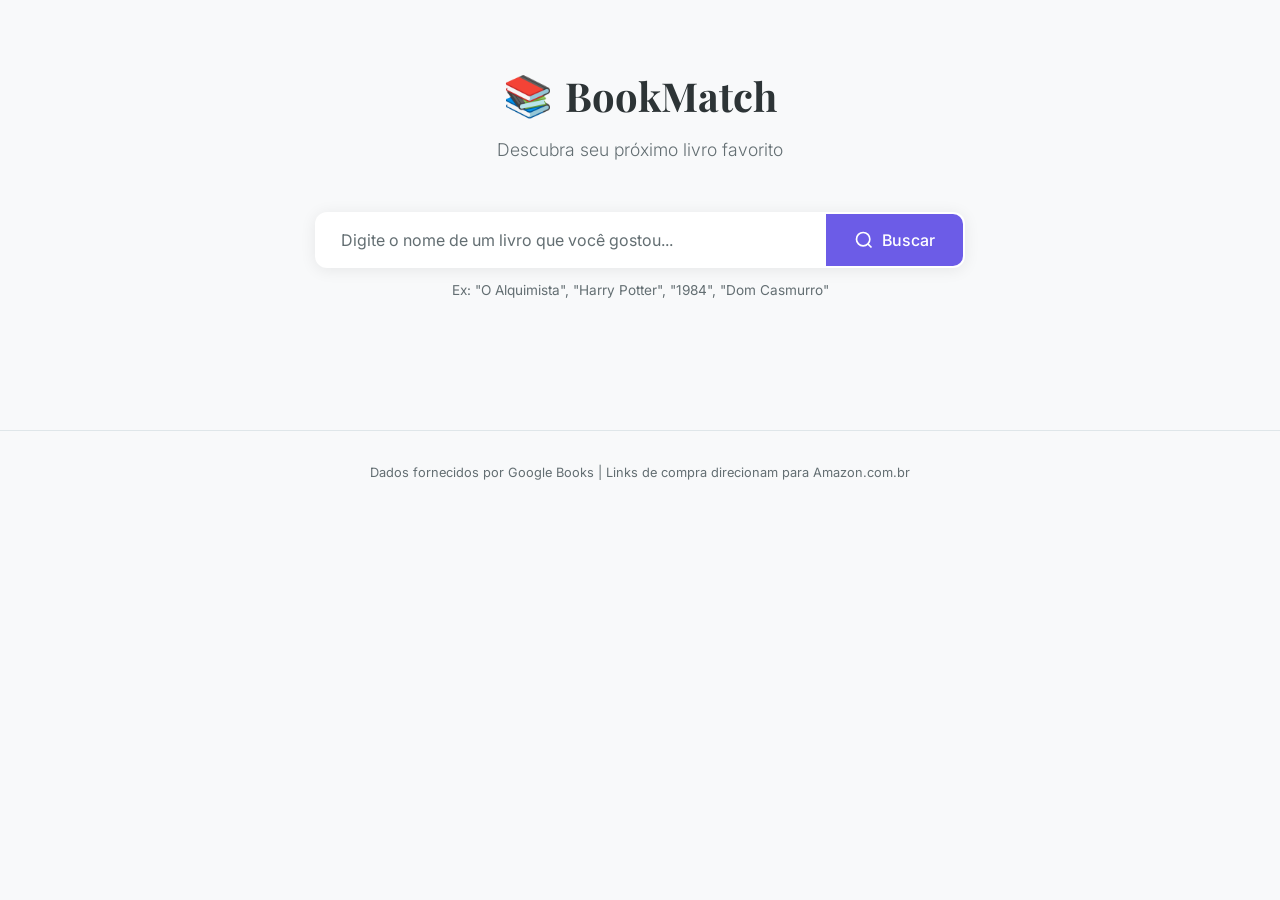
<file: index.html>
<!DOCTYPE html>
<html lang="pt-BR">
<head>
  <meta charset="UTF-8">
  <meta name="viewport" content="width=device-width, initial-scale=1.0">
  <title>BookMatch - Recomendação de Livros</title>
  <link rel="stylesheet" href="styles.css">
  <link rel="preconnect" href="https://fonts.googleapis.com">
  <link rel="preconnect" href="https://fonts.gstatic.com" crossorigin>
  <link href="https://fonts.googleapis.com/css2?family=Playfair+Display:wght@400;600;700&family=Inter:wght@300;400;500;600&display=swap" rel="stylesheet">
</head>
<body>
  <div class="container">
    <!-- Header -->
    <header class="header">
      <div class="logo">
        <span class="logo-icon">📚</span>
        <h1>BookMatch</h1>
      </div>
      <p class="tagline">Descubra seu próximo livro favorito</p>
    </header>

    <!-- Search Section -->
    <section class="search-section">
      <div class="search-box">
        <input 
          type="text" 
          id="searchInput" 
          placeholder="Digite o nome de um livro que você gostou..."
          autocomplete="off"
          aria-label="Buscar livro por título"
        >
        <button id="searchBtn" aria-label="Buscar recomendações">
          <svg width="20" height="20" viewBox="0 0 24 24" fill="none" stroke="currentColor" stroke-width="2">
            <circle cx="11" cy="11" r="8"></circle>
            <path d="M21 21l-4.35-4.35"></path>
          </svg>
          Buscar
        </button>
      </div>
      <p class="search-hint">Ex: "O Alquimista", "Harry Potter", "1984", "Dom Casmurro"</p>
    </section>

    <!-- Loading -->
    <div id="loading" class="loading hidden">
      <div class="spinner"></div>
      <p>Buscando recomendações para você...</p>
    </div>

    <!-- Error -->
    <div id="error" class="error hidden">
      <span class="error-icon">😕</span>
      <p id="errorMessage"></p>
    </div>

    <!-- Results Section -->
    <section id="results" class="results hidden">
      <!-- Searched Book -->
      <div class="searched-book-section">
        <h2>📕 Livro pesquisado</h2>
        <div id="searchedBook" class="searched-book"></div>
      </div>

      <!-- Recommendations -->
      <div class="recommendations-section">
        <h2>📖 5 Livros Recomendados</h2>
        <p class="rec-subtitle">Baseado no gênero e estilo de escrita</p>
        <div id="recommendations" class="recommendations-grid"></div>
      </div>
    </section>
  </div>

  <footer class="footer">
    <p>Dados fornecidos por Google Books | Links de compra direcionam para Amazon.com.br</p>
  </footer>

  <script src="books-data.js"></script>
  <script src="app.js"></script>
</body>
</html>
</file>
<file: styles.css>
/* Reset & Base */
* {
  margin: 0;
  padding: 0;
  box-sizing: border-box;
}

:root {
  --primary: #2d3436;
  --primary-light: #636e72;
  --accent: #6c5ce7;
  --accent-hover: #5a4bd1;
  --bg: #f8f9fa;
  --card-bg: #ffffff;
  --text: #2d3436;
  --text-light: #636e72;
  --border: #dfe6e9;
  --shadow: 0 2px 16px rgba(0, 0, 0, 0.08);
  --shadow-hover: 0 8px 32px rgba(0, 0, 0, 0.12);
  --radius: 12px;
  --transition: all 0.3s ease;
}

body {
  font-family: 'Inter', -apple-system, BlinkMacSystemFont, sans-serif;
  background: var(--bg);
  color: var(--text);
  line-height: 1.6;
  min-height: 100vh;
}

.container {
  max-width: 1100px;
  margin: 0 auto;
  padding: 2rem 1.5rem;
}

/* Header */
.header {
  text-align: center;
  margin-bottom: 3rem;
  padding-top: 2rem;
}

.logo {
  display: flex;
  align-items: center;
  justify-content: center;
  gap: 0.75rem;
  margin-bottom: 0.5rem;
}

.logo-icon {
  font-size: 2.5rem;
}

.logo h1 {
  font-family: 'Playfair Display', serif;
  font-size: 2.5rem;
  font-weight: 700;
  color: var(--primary);
}

.tagline {
  font-size: 1.1rem;
  color: var(--text-light);
  font-weight: 300;
}

/* Search */
.search-section {
  max-width: 650px;
  margin: 0 auto 3rem;
}

.search-box {
  display: flex;
  gap: 0;
  background: var(--card-bg);
  border-radius: var(--radius);
  box-shadow: var(--shadow);
  overflow: hidden;
  border: 2px solid transparent;
  transition: var(--transition);
}

.search-box:focus-within {
  border-color: var(--accent);
  box-shadow: 0 0 0 4px rgba(108, 92, 231, 0.1);
}

.search-box input {
  flex: 1;
  padding: 1rem 1.5rem;
  border: none;
  font-size: 1rem;
  font-family: inherit;
  background: transparent;
  color: var(--text);
  outline: none;
}

.search-box input::placeholder {
  color: var(--text-light);
}

.search-box button {
  display: flex;
  align-items: center;
  gap: 0.5rem;
  padding: 1rem 1.75rem;
  background: var(--accent);
  color: white;
  border: none;
  font-size: 1rem;
  font-weight: 500;
  font-family: inherit;
  cursor: pointer;
  transition: var(--transition);
}

.search-box button:hover {
  background: var(--accent-hover);
}

.search-box button:active {
  transform: scale(0.98);
}

.search-hint {
  text-align: center;
  margin-top: 0.75rem;
  font-size: 0.85rem;
  color: var(--text-light);
}

/* Loading */
.loading {
  text-align: center;
  padding: 3rem;
}

.spinner {
  width: 40px;
  height: 40px;
  border: 3px solid var(--border);
  border-top-color: var(--accent);
  border-radius: 50%;
  animation: spin 0.8s linear infinite;
  margin: 0 auto 1rem;
}

@keyframes spin {
  to { transform: rotate(360deg); }
}

.loading p {
  color: var(--text-light);
  font-size: 0.95rem;
}

/* Error */
.error {
  text-align: center;
  padding: 2rem;
  background: var(--card-bg);
  border-radius: var(--radius);
  box-shadow: var(--shadow);
  max-width: 500px;
  margin: 0 auto;
}

.error-icon {
  font-size: 2.5rem;
  display: block;
  margin-bottom: 0.75rem;
}

.error p {
  color: var(--text-light);
  font-size: 1rem;
}

/* Results */
.results {
  animation: fadeIn 0.5s ease;
}

@keyframes fadeIn {
  from { opacity: 0; transform: translateY(20px); }
  to { opacity: 1; transform: translateY(0); }
}

.searched-book-section {
  margin-bottom: 3rem;
}

.searched-book-section h2,
.recommendations-section h2 {
  font-family: 'Playfair Display', serif;
  font-size: 1.5rem;
  margin-bottom: 1rem;
  color: var(--primary);
}

.searched-book {
  display: flex;
  gap: 1.5rem;
  background: var(--card-bg);
  border-radius: var(--radius);
  padding: 1.5rem;
  box-shadow: var(--shadow);
  border-left: 4px solid var(--accent);
}

.searched-book .book-cover {
  flex-shrink: 0;
  width: 120px;
  height: 180px;
  border-radius: 8px;
  overflow: hidden;
  box-shadow: 0 4px 12px rgba(0, 0, 0, 0.15);
}

.searched-book .book-cover img {
  width: 100%;
  height: 100%;
  object-fit: cover;
}

.searched-book .book-info {
  flex: 1;
}

.searched-book .book-title {
  font-family: 'Playfair Display', serif;
  font-size: 1.3rem;
  font-weight: 600;
  margin-bottom: 0.25rem;
}

.searched-book .book-author {
  color: var(--text-light);
  font-size: 0.9rem;
  margin-bottom: 0.75rem;
}

.searched-book .book-categories {
  display: flex;
  flex-wrap: wrap;
  gap: 0.5rem;
  margin-bottom: 0.75rem;
}

.category-tag {
  background: rgba(108, 92, 231, 0.1);
  color: var(--accent);
  padding: 0.25rem 0.75rem;
  border-radius: 20px;
  font-size: 0.8rem;
  font-weight: 500;
}

.searched-book .book-description {
  font-size: 0.9rem;
  color: var(--text-light);
  line-height: 1.6;
  margin-bottom: 0.75rem;
}

.book-meta {
  display: flex;
  gap: 1rem;
  flex-wrap: wrap;
  font-size: 0.8rem;
  color: var(--text-light);
}

.book-meta span {
  display: flex;
  align-items: center;
  gap: 0.25rem;
}

/* Recommendations */
.recommendations-section {
  margin-bottom: 2rem;
}

.rec-subtitle {
  color: var(--text-light);
  font-size: 0.9rem;
  margin-bottom: 1.5rem;
}

.recommendations-grid {
  display: grid;
  grid-template-columns: repeat(auto-fill, minmax(320px, 1fr));
  gap: 1.25rem;
}

.rec-card {
  background: var(--card-bg);
  border-radius: var(--radius);
  padding: 1.25rem;
  box-shadow: var(--shadow);
  transition: var(--transition);
  display: flex;
  gap: 1rem;
  cursor: default;
  position: relative;
}

.rec-card:hover {
  box-shadow: var(--shadow-hover);
  transform: translateY(-2px);
}

.rec-number {
  position: absolute;
  top: 0.75rem;
  right: 0.75rem;
  background: var(--accent);
  color: white;
  width: 24px;
  height: 24px;
  border-radius: 50%;
  display: flex;
  align-items: center;
  justify-content: center;
  font-size: 0.75rem;
  font-weight: 600;
}

.rec-card .book-cover {
  flex-shrink: 0;
  width: 80px;
  height: 120px;
  border-radius: 6px;
  overflow: hidden;
  box-shadow: 0 2px 8px rgba(0, 0, 0, 0.1);
}

.rec-card .book-cover img {
  width: 100%;
  height: 100%;
  object-fit: cover;
}

.rec-card .book-info {
  flex: 1;
  min-width: 0;
}

.rec-card .book-title {
  font-family: 'Playfair Display', serif;
  font-size: 1rem;
  font-weight: 600;
  margin-bottom: 0.2rem;
  line-height: 1.3;
}

.rec-card .book-author {
  color: var(--text-light);
  font-size: 0.8rem;
  margin-bottom: 0.5rem;
}

.rec-card .book-description {
  font-size: 0.8rem;
  color: var(--text-light);
  line-height: 1.5;
  margin-bottom: 0.75rem;
  display: -webkit-box;
  -webkit-line-clamp: 3;
  -webkit-box-orient: vertical;
  overflow: hidden;
}

.rec-card .book-categories {
  display: flex;
  flex-wrap: wrap;
  gap: 0.35rem;
  margin-bottom: 0.5rem;
}

.rec-card .category-tag {
  font-size: 0.7rem;
  padding: 0.15rem 0.5rem;
}

.book-links {
  display: flex;
  gap: 0.5rem;
  flex-wrap: wrap;
}

.book-links a {
  display: inline-flex;
  align-items: center;
  gap: 0.25rem;
  padding: 0.35rem 0.75rem;
  border-radius: 6px;
  font-size: 0.75rem;
  font-weight: 500;
  text-decoration: none;
  transition: var(--transition);
}

.link-amazon {
  background: #ff9900;
  color: white;
}

.link-amazon:hover {
  background: #e68a00;
}

.link-info {
  background: var(--border);
  color: var(--text);
}

.link-info:hover {
  background: #c8d6e5;
}

/* No cover placeholder */
.no-cover {
  display: flex;
  align-items: center;
  justify-content: center;
  background: var(--border);
  color: var(--text-light);
  font-size: 2rem;
  width: 100%;
  height: 100%;
}

.book-cover {
  position: relative;
  display: flex;
  align-items: center;
  justify-content: center;
}

.book-cover img {
  position: absolute;
  top: 0;
  left: 0;
  z-index: 2;
  opacity: 0;
  transition: opacity 0.3s;
}

.cover-fallback {
  color: white;
  font-size: 9px;
  text-align: center;
  padding: 8px;
  font-weight: bold;
  line-height: 1.3;
}

/* Rating stars */
.rating {
  color: #f39c12;
  font-size: 0.85rem;
  margin-bottom: 0.5rem;
}

/* Hidden utility */
.hidden {
  display: none !important;
}

/* Footer */
.footer {
  text-align: center;
  padding: 2rem;
  color: var(--text-light);
  font-size: 0.8rem;
  border-top: 1px solid var(--border);
  margin-top: 3rem;
}

/* Responsive */
@media (max-width: 768px) {
  .container {
    padding: 1rem;
  }

  .logo h1 {
    font-size: 2rem;
  }

  .search-box {
    flex-direction: column;
  }

  .search-box button {
    justify-content: center;
    padding: 0.85rem;
  }

  .searched-book {
    flex-direction: column;
    align-items: center;
    text-align: center;
  }

  .searched-book .book-categories {
    justify-content: center;
  }

  .searched-book .book-meta {
    justify-content: center;
  }

  .recommendations-grid {
    grid-template-columns: 1fr;
  }

  .rec-card {
    flex-direction: column;
    align-items: center;
    text-align: center;
  }

  .rec-card .book-categories {
    justify-content: center;
  }

  .book-links {
    justify-content: center;
  }
}
</file>
